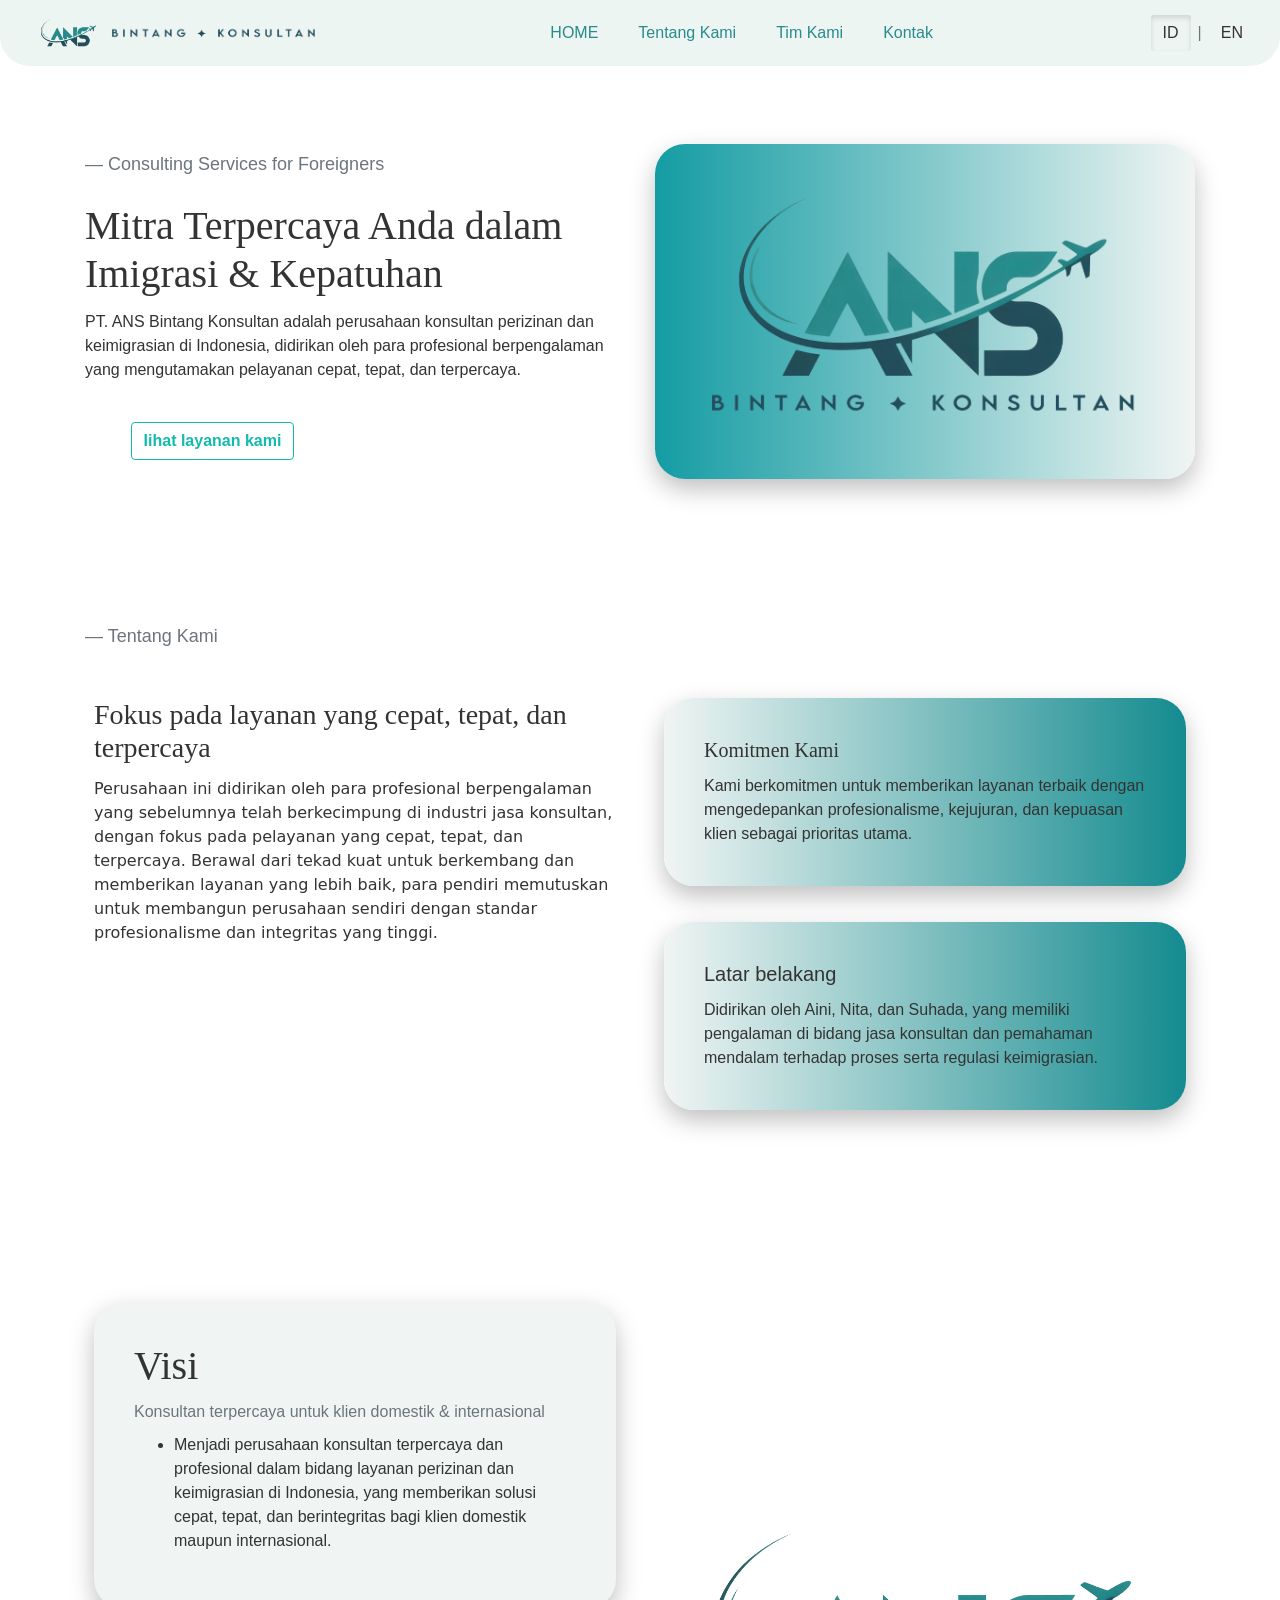
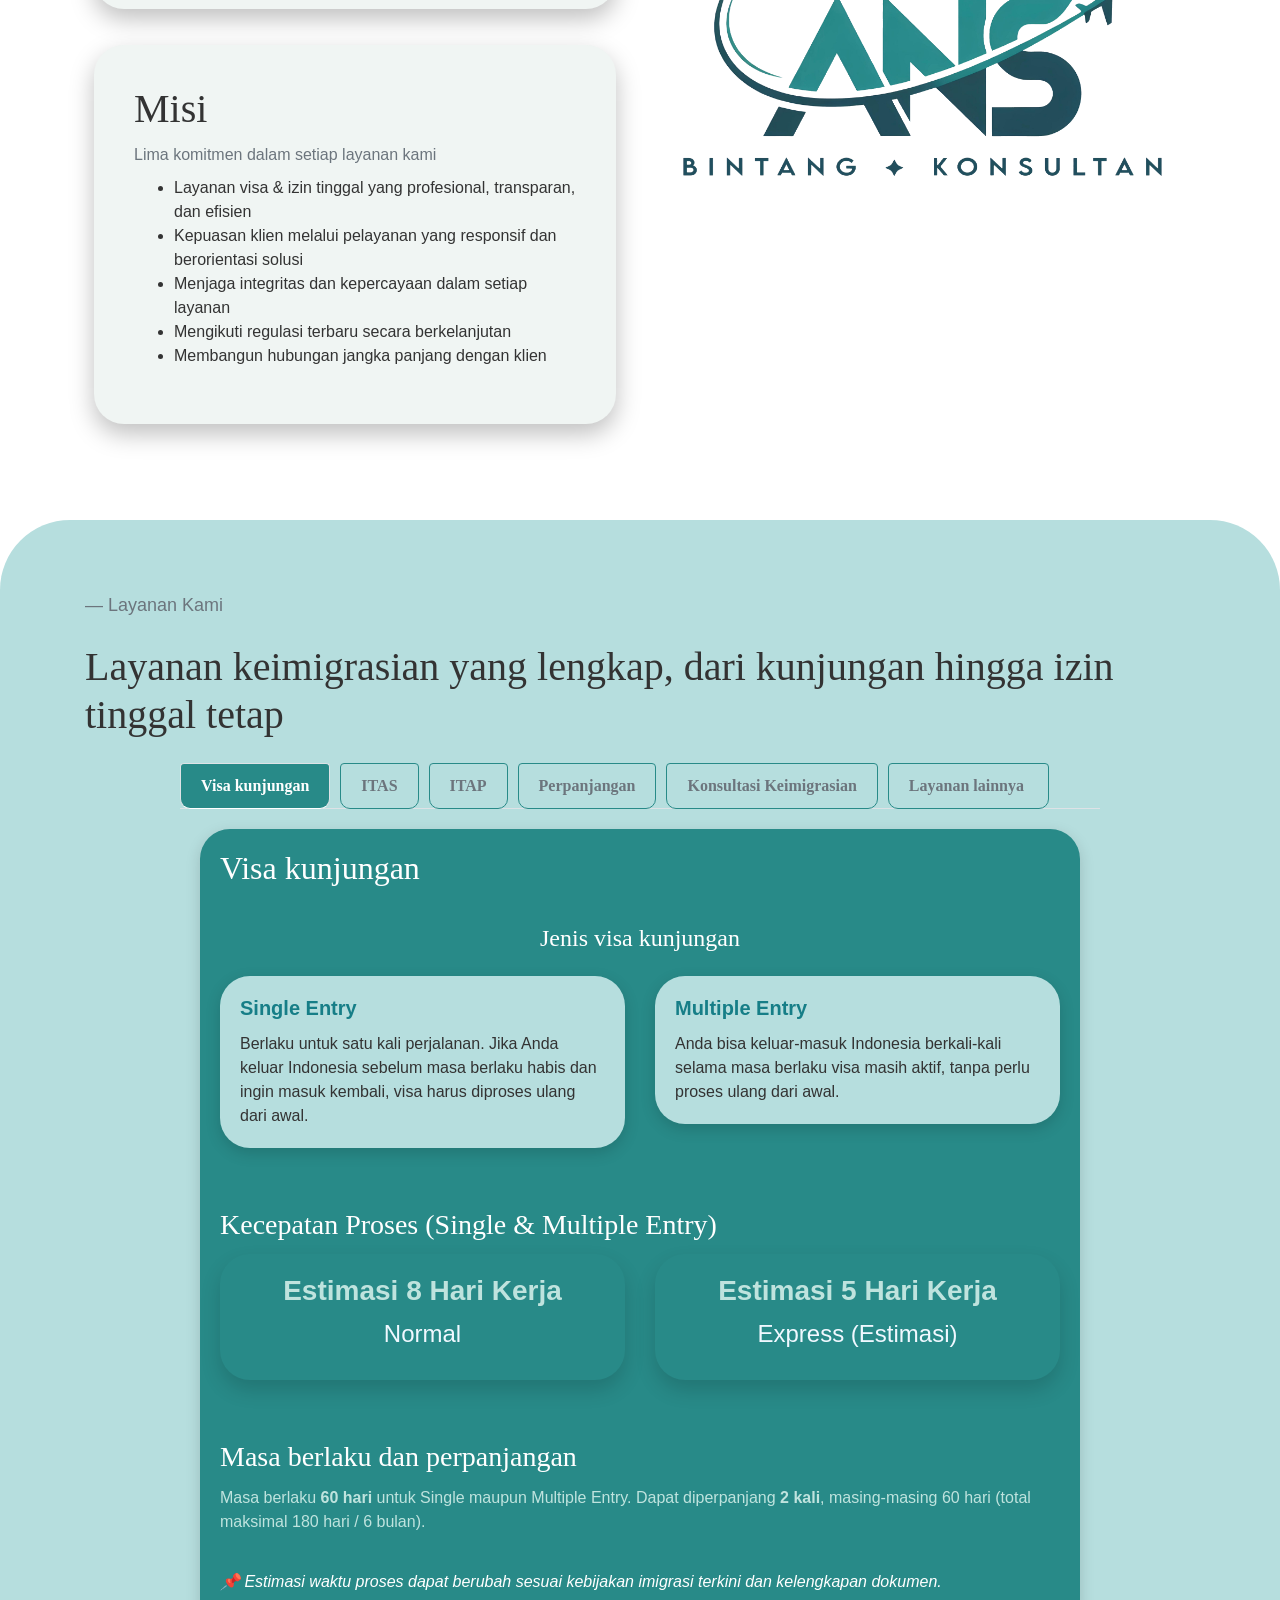
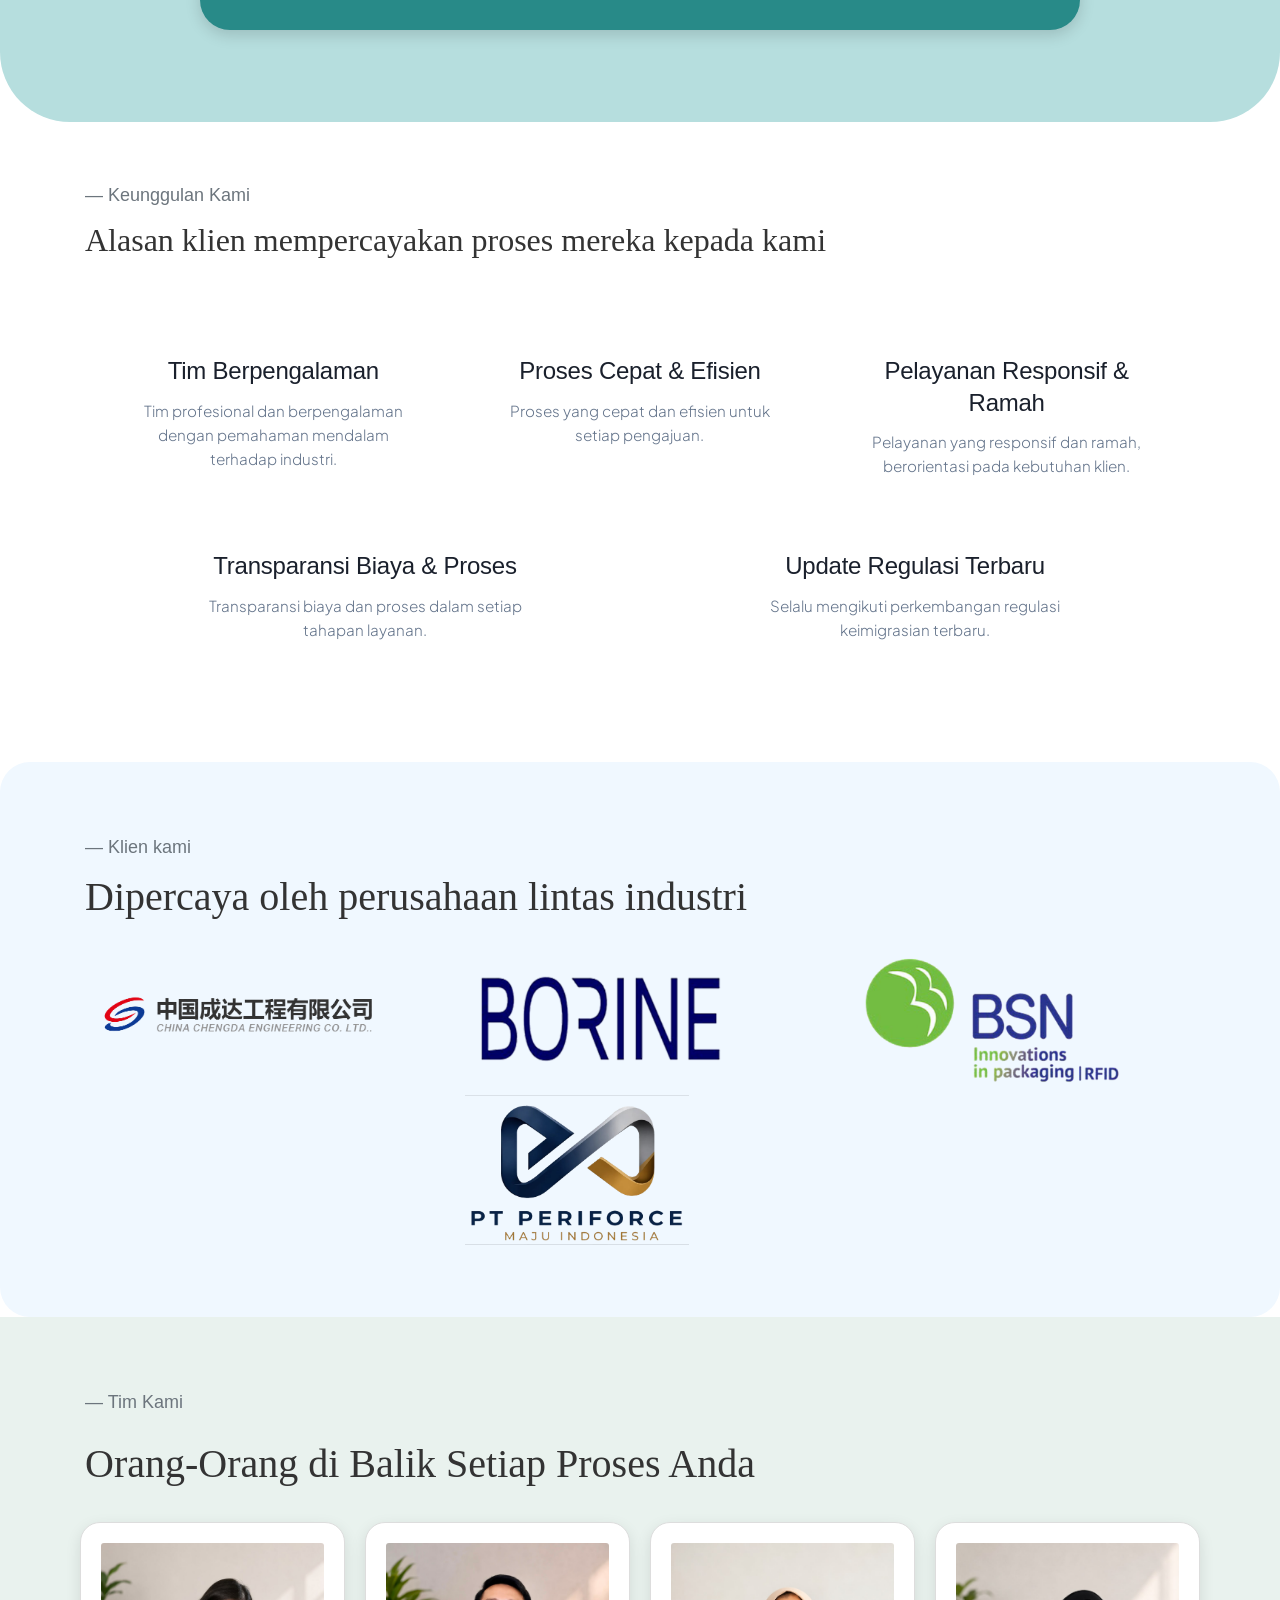
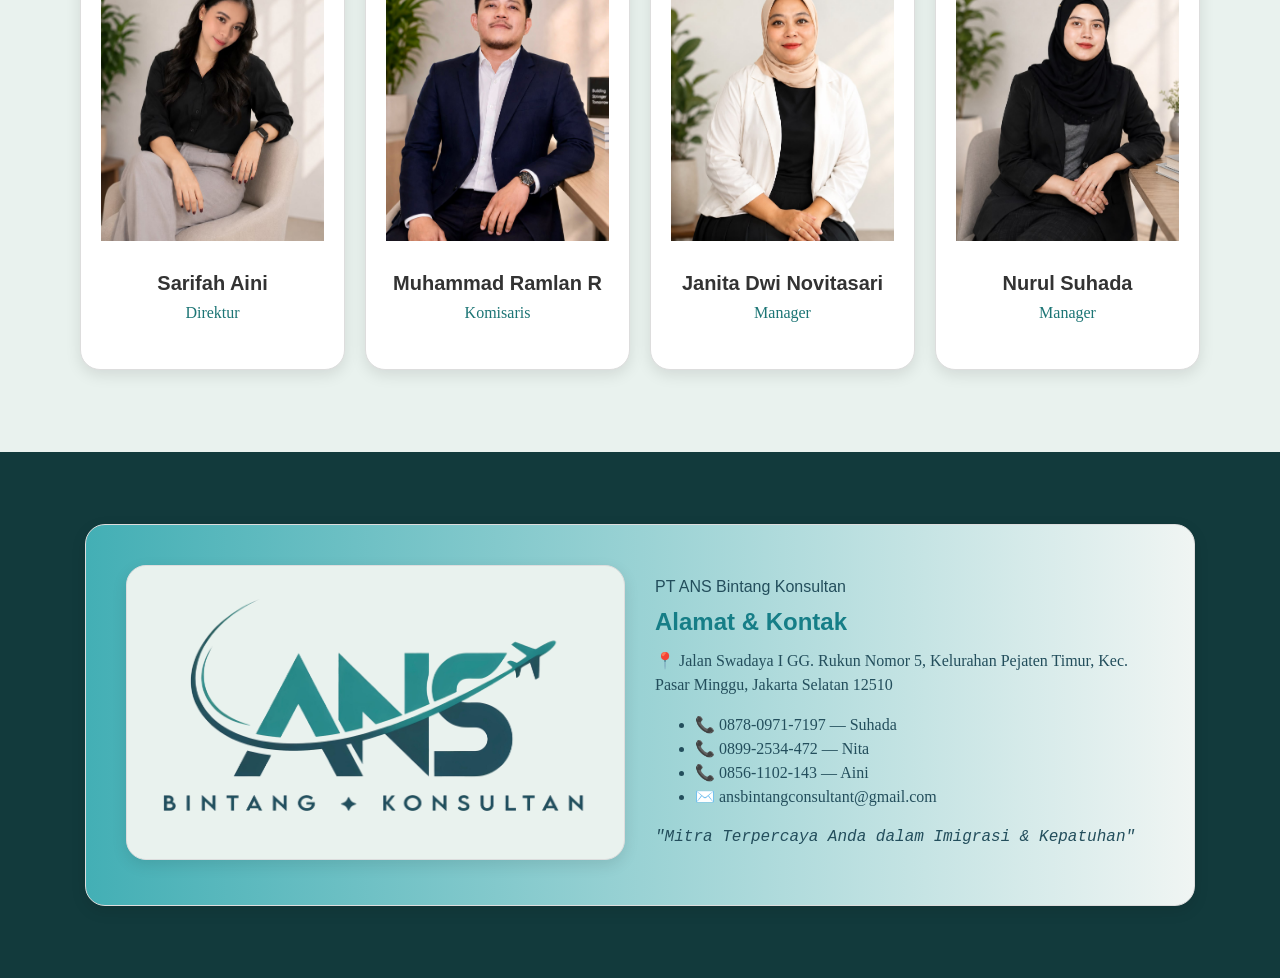
<file: index.html>
<!DOCTYPE html>
<html>

<head>
  <meta charset="utf-8">
  <meta name="viewport" content="width=device-width, initial-scale=1">
  <link rel="stylesheet" href="https://cdnjs.cloudflare.com/ajax/libs/font-awesome/4.7.0/css/font-awesome.min.css" type="text/css">
  <link rel="stylesheet" href="theme.css" type="text/css">
  <link rel="preconnect" href="https://fonts.googleapis.com">
  <link rel="preconnect" href="https://fonts.gstatic.com" crossorigin="">
  <link href="https://fonts.googleapis.com/css2?family=Plus+Jakarta+Sans:wght@300;400;500&amp;display=swap" rel="stylesheet">
</head>

<body>
  <div id="google_translate_element" style="display:none;"></div>
  <nav class="navbar navbar-expand-md custom-navbar fixed-top">
    <div class="container">
      <a class="navbar-brand" href="#">
        <img src="bahan/logoans.png" alt="Logo" class="logo" style="height: 30px;">
        <img src="bahan/logonav.png" alt="Logo" class="logo">

      </a>
      <button class="navbar-toggler border-0" type="button" data-toggle="collapse" data-target="#navbar3">
        <span class="navbar-toggler-icon"></span>
      </button>
      <div class="collapse navbar-collapse justify-content-center" id="navbar3">
        <ul class="navbar-nav">
          <li class="nav-item mx-2"><a class="nav-link" href="#"><b>HOME</b></a></li>
          <li class="nav-item mx-2"><a class="nav-link" href="#tentang-kami"><b>Tentang Kami</b></a></li>
          <li class="nav-item mx-2"><a class="nav-link" href="#tim-kami"><b>Tim Kami</b></a></li>
          <li class="nav-item mx-2"><a class="nav-link" href="#footer"><b>Kontak</b></a></li>
        </ul>
          </div>
      </div>
       <div class="lang-switcher d-flex align-items-center">
        <button class="btn btn-lang active" onclick="changeLanguage('id')">ID</button>
        <span class="text-muted mx-1">|</span>
        <button class="btn btn-lang" onclick="changeLanguage('en')">EN</button>
      </div>
  </nav>
  <div class="head py-5 mt-5">
    <div class="container">
      <div class="row">
        <div class="d-flex flex-column justify-content-center col-lg-6" style="">
          <div class="blockquote" id="judul-head">
            <div class="blockquote-footer" id="judul-head">Consulting Services for Foreigners</div>
          </div>
          <h1 style="font-family:Georgia, 'Times New Roman', Times, serif"><b>Mitra Terpercaya Anda dalam Imigrasi &amp; Kepatuhan</b></h1>
          <p class="">PT. ANS Bintang Konsultan adalah perusahaan konsultan perizinan dan keimigrasian di Indonesia, didirikan oleh para profesional berpengalaman yang mengutamakan pelayanan cepat, tepat, dan terpercaya.</p>
          <div class="row mt-3">
            <div class="col-md-6 d-flex justify-content-center mb-2"><a class="btn btn-outline-primary" href="#layanan" style="font-weight: 600;">Iihat layanan kami</a></div>
          </div>
        </div>
        <div class="col-lg-6 align-items-center justify-content-center d-flex" style="">
          <div class="logo-card">
            <div class="card-body">
              <div class="row">
                <div class="col-md-12"><img class="img-fluid d-block" src="bahan/logo.png"></div>
              </div>
            </div>
          </div>
        </div>
      </div>
    </div>
  </div>
  <div class="tentang-kami py-5" style="" id="tentang-kami">
    <div class="container">
      <div class="row">
        <div class="col-md-12">
          <div class="blockquote">
            <div class="blockquote-footer" style="font-family:Poppins, sans-serif ;">Tentang Kami</div>
          </div>
        </div>
      </div>
      <div class="row">
        <div class="col-md-6 p-3">
          <h3 class="" style="font-family:Georgia, 'Times New Roman', Times, serif"><b>Fokus pada layanan yang cepat, tepat, dan terpercaya&nbsp;</b></h3>
          <p style="font-family:system-ui, -apple-system, BlinkMacSystemFont, 'Segoe UI', Roboto, Oxygen, Ubuntu, Cantarell, 'Open Sans', 'Helvetica Neue', sans-serif ;">Perusahaan ini didirikan oleh para profesional berpengalaman yang sebelumnya telah berkecimpung di industri jasa konsultan, dengan fokus pada pelayanan yang cepat, tepat, dan terpercaya. Berawal dari tekad kuat untuk berkembang dan memberikan layanan yang lebih baik, para pendiri memutuskan untuk membangun perusahaan sendiri dengan standar profesionalisme dan integritas yang tinggi.</p>
        </div>
        <div class="col-md-6 p-3">
          <div class="cardtittle">
            <div class="card-body">
              <h5 class="card-title" style="font-family:Georgia, 'Times New Roman', Times, serif"><b>Komitmen Kami</b></h5>
              <p class="card-text">Kami berkomitmen untuk memberikan layanan terbaik dengan mengedepankan profesionalisme, kejujuran, dan kepuasan klien sebagai prioritas utama.</p>
            </div>
          </div>
          <div class="cardtittle mt-4">
            <div class="card-body">
              <h5 class="card-title"><b>Latar belakang</b></h5>
              <p class="card-text">Didirikan oleh Aini, Nita, dan Suhada, yang memiliki pengalaman di bidang jasa konsultan dan pemahaman mendalam terhadap proses serta regulasi keimigrasian.</p>
            </div>
          </div>
        </div>
      </div>
    </div>
  </div>
  <div class="py-5" style="" id="visi-misi">
    <div class="container">
      <div class="row">
        <div class="d-flex flex-column justify-content-center p-3 col-lg-6 order-1 order-lg-2"><img class="img-fluid d-block" src="bahan/logo.png"></div>
        <div class="p-0 col-lg-6 order-2 order-lg-1 align-items-center justify-content-center d-flex">
          <div class="d-flex flex-column justify-content-center p-3 col-lg-12 order-1 order-lg-2">
            <div class="card1">
              <div class="card-body">
                <h1 class="card-title" style="font-family: Georgia, 'Times New Roman', Times, serif;">Visi</h1>
                <h6 class="card-subtitle my-2 text-muted">Konsultan terpercaya untuk klien domestik &amp; internasional</h6>
                <ul class="">
                  <li>Menjadi perusahaan konsultan terpercaya dan profesional dalam bidang layanan perizinan dan keimigrasian di Indonesia, yang memberikan solusi cepat, tepat, dan berintegritas bagi klien domestik maupun internasional.</li>
                </ul>
              </div>
            </div>
            <div class="card1 mt-4">
              <div class="card-body" style="">
                <h1 class="card-title" style="font-family:Georgia, 'Times New Roman', Times, serif ;">Misi</h1>
                <h6 class="card-subtitle my-2 text-muted">Lima komitmen dalam setiap layanan kami</h6>
                <ul class="">
                  <li>Layanan visa &amp; izin tinggal yang profesional, transparan, dan efisien</li>
                  <li>Kepuasan klien melalui pelayanan yang responsif dan berorientasi solusi</li>
                  <li>Menjaga integritas dan kepercayaan dalam setiap layanan</li>
                  <li>Mengikuti regulasi terbaru secara berkelanjutan</li>
                  <li>Membangun hubungan jangka panjang dengan klien</li>
                </ul>
              </div>
            </div>
          </div>
        </div>
      </div>
    </div>
  </div>
  <div class=" py-5" style="background-color: #b6dede; border-radius: 70px;" id="layanan">
    <div class="container">
      <div class="row">
        <div class="col-md-12">
          <div class="blockquote">
            <div class="blockquote-footer">Layanan Kami</div>
          </div>
        </div>
      </div>
      <div class="row">
        <div class="col-md-12">
          <h1 class="mb-3" style="font-family:Georgia, 'Times New Roman', Times, serif"><b>Layanan keimigrasian yang lengkap, dari kunjungan hingga izin tinggal tetap</b></h1>
        </div>
      </div>
      <div class="row d-flex align-items-center justify-content-center" style="">
        <div class="col-md-10">
          <ul class="nav nav-tabs">
            <li class="nav-item"> <a href="" class="active nav-link" data-toggle="tab" data-target="#tabone" style="font-family:times; font-weight: 700;">Visa kunjungan</a> </li>
            <li class="nav-item"> <a class="nav-link" href="" data-toggle="tab" data-target="#tabtwo" style="font-family:times; font-weight: 700;">ITAS</a> </li>
            <li class="nav-item"> <a href="" class="nav-link" data-toggle="tab" data-target="#tabthree" style="font-family:times; font-weight: 700;">ITAP</a> </li>
            <li class="nav-item"> <a href="" class="nav-link" data-toggle="tab" data-target="#tabfour" style="font-family:times; font-weight: 700;">Perpanjangan</a> </li>
            <li class="nav-item"> <a href="" class="nav-link" data-toggle="tab" data-target="#tabfive" style="font-family:times; font-weight: 700;">Konsultasi Keimigrasian</a> </li>
            <li class="nav-item"> <a href="" class="nav-link" data-toggle="tab" data-target="#tabsix" style="font-family:times; font-weight: 700;">Layanan lainnya&nbsp;</a> </li>
          </ul>
          <div class="tab-content">
            <div class="tab-pane fade show active" id="tabone" role="tabpanel">
              <div class="cardtab">
                <div class="cardtab-body">
                  <h2 class="visa" style="font-family: times; font-weight: 500; color: white;">Visa kunjungan</h2>
                  <h4 class="visa mt-4 text-center" style="font-family: times; font-weight: 400; color: white;">Jenis visa kunjungan</h4>
                  <div class="row mt-3">
                    <div class="col-md-6 mb-3">
                      <div class="cardvisa">
                        <div class="cardvisa-body">
                          <h5 class="card-title" style="font-family: sans-serif; font-weight: 500; color: #167e87;"><b>Single Entry</b></h5>
                          <p class="card-text" style="font-weight: 400;">Berlaku untuk satu kali perjalanan. Jika Anda keluar Indonesia sebelum masa berlaku habis dan ingin masuk kembali, visa harus diproses ulang dari awal.</p>
                        </div>
                      </div>
                    </div>
                    <div class="col-md-6 mb-3">
                      <div class="cardvisa">
                        <div class="cardvisa-body">
                          <h5 class="card-title" style="font-family: sans-serif; font-weight: 500; color: #167e87;"><b>Multiple Entry</b></h5>
                          <p class="card-text" style="font-weight: 400;">Anda bisa keluar-masuk Indonesia berkali-kali selama masa berlaku visa masih aktif, tanpa perlu proses ulang dari awal.</p>
                        </div>
                      </div>
                    </div>
                  </div>
                  <h3 class="mt-4" style="font-family: times; font-weight: 500; color: white;">Kecepatan Proses (Single &amp; Multiple Entry)</h3>
                  <div class="row">
                    <div class="col-md-6 mb-3">
                      <div class="cardtime">
                        <div class="cardtime-body">
                          <h3 class="card-title text-center" style="font-family: sans-serif; font-weight: 600; color: #bfe3de;"><b>Estimasi 8 Hari Kerja</b></h3>
                          <h4 class="text-center " style="font-weight: 400; color: aliceblue;">Normal</h4>
                        </div>
                      </div>
                    </div>
                    <div class="col-md-6 mb-3">
                      <div class="cardtime">
                        <div class="cardtime-body">
                          <h3 class="card-title text-center" style="font-family: sans-serif; font-weight: 500; color: #bfe3de"><b>Estimasi 5 Hari Kerja</b></h3>
                          <h4 class="card-subtitle my-2 text-center" style="font-weight: 400; color: aliceblue;">Express (Estimasi)</h4>
                        </div>
                      </div>
                    </div>
                  </div>
                  <h3 class="cardvisa mt-4" style="font-family: times; font-weight: 500; color: white;">Masa berlaku dan perpanjangan&nbsp;</h3>
                  <p class="cardvisa" style="font-weight: 400; color: #bfe3de;">Masa berlaku <b>60 hari </b>untuk Single maupun Multiple Entry. Dapat diperpanjang <b>2 kali</b>, masing-masing 60 hari (total maksimal 180 hari / 6 bulan).</p>
                  <p class="cardvisa mt-4" style="color: white;"><i>📌 Estimasi waktu proses dapat berubah sesuai kebijakan imigrasi terkini dan kelengkapan dokumen.</i></p>
                </div>
              </div>
            </div>
            <div class="tab-pane fade" id="tabtwo" role="tabpanel">
              <div class="cardtab">
                <div class="cardtab-body">
                  <h3 class="" style="font-family: times; font-weight: 500; color: white;">ITAS (Izin Tinggal Terbatas)<br></h3>
                  <h5 class="gokil text-center mt-4" style="font-family: times; font-weight: 400; color: white" ;="" contenteditable="true">Kategori ITAS &amp; Estimasi Proses</h5>
                  <ul class="list-group itas-list mt-3">
                    <li class="list-group-item d-flex align-items-center justify-content-between"><b>ITAS Tenaga Kerja Asing (TKA)</b><br>
                      <div class="row">
                        <div class="col-md-12">
                          <h5 class="">20 Hari Kerja</h5>
                        </div>
                      </div>
                    </li>
                    <li class="list-group-item d-flex justify-content-between align-items-center" style=""><b>ITAS Investor</b><br>
                      <div class="row">
                        <div class="col-md-12">
                          <h5 class="">7 Hari Kerja</h5>
                        </div>
                      </div>
                    </li>
                    <li class="list-group-item d-flex justify-content-between align-items-center"><b>ITAS Keluarga</b><br>
                      <div class="row">
                        <div class="col-md-12">
                          <h5 class="">7 Hari Kerja</h5>
                        </div>
                      </div>
                    </li>
                    <li class="list-group-item d-flex justify-content-between align-items-center"><b>ITAS Lansia</b><br>
                      <div class="row">
                        <div class="col-md-12">
                          <h5 class="">7 Hari Kerja</h5>
                        </div>
                      </div>
                    </li>
                  </ul>
                  <p class="mt-4" style="color: white;"><i>📌 *Estimasi waktu proses, dapat berubah sesuai kebijakan imigrasi &amp; kelengkapan dokumen masing-masing kategori.</i></p>
                </div>
              </div>
            </div>
            <div class="tab-pane fade" id="tabthree" role="tabpanel">
              <div class="cardtab">
                <div class="cardtab-body">
                  <h3 contenteditable="true" style="font-family: times; color: white; font-weight: 500;">ITAP (Izin Tinggal Tetap)</h3>
                  <h5 class="gokil text-center mt-4" style="font-family: times; color: white; font-weight: 400;">Estimasi waktu proses</h5>
                  <div class="cardtime">
                    <div class="cardtime-body">
                      <h3 style="font-family: sans-serif; font-weight: 600; color: #bfe3de;">⏱ 20 Hari Kerja</h3>
                      <h5 class="" style="font-weight: 400; color: aliceblue;">Estimasi, sejak dokumen lengkap diterima</h5>
                    </div>
                  </div>
                  <p class="mt-4" style="color: white;"><i>📌 Estimasi waktu proses dapat berubah sesuai kebijakan imigrasi &amp; kasus masing-masing. ITAP berlaku 5 tahun dan dapat diperpanjang.</i></p>
                </div>
              </div>
            </div>
            <div class="tab-pane fade" id="tabfour" role="tabpanel">
              <div class="cardtab">
                <div class="cardtab-body">
                  <h3 style="font-family: times; color: white; font-weight: 500;">Perpanjangan Visa &amp; Izin Tinggal</h3>
                  <h5 class="gokil mt-4 text-center" style="font-family: times; color: white; font-weight: 400;">Estimasi Waktu Proses</h5>
                  <ul class="list-group itas-list">
                    <li class="list-group-item d-flex justify-content-between align-items-center">Perpanjangan Visa Kunjungan&nbsp;<br>
                      <div class="row">
                        <div class="col-md-12">
                          <h5 class="">7 Hari Kerja</h5>
                        </div>
                      </div>
                    </li>
                    <li class="list-group-item d-flex justify-content-between align-items-center">Perpanjangan ITAS&nbsp;<br>
                      <div class="row">
                        <div class="col-md-12">
                          <h5>20 Hari Kerja</h5>
                        </div>
                      </div>
                    </li>
                  </ul>
                  <p class="mt-4" style="color: white;"><i>📌 *Estimasi waktu proses. Ajukan minimal 30 hari sebelum masa berlaku habis agar tidak dikenai denda overstay. Untuk perpanjangan ITAP, estimasi menyesuaikan kasus — hubungi kami.</i></p>
                </div>
              </div>
            </div>
            <div class="tab-pane fade" id="tabfive" role="tabpanel">
              <div class="cardtab" id="tabkonsul">
                <div class="cardtab-body">
                  <h3 style="font-family: times; color: white; font-weight: 500;">Konsultasi Keimigrasian</h3>
                  <h5 class="gokil mt-4 text-center" style="font-family: times; color: white; font-weight: 400;">Konsultasi awal dapat langsung dilakukan lewat WhatsApp atau email berikut:</h5>
                  <div class="list-group itas-list">
                    <a href="https://wa.me/628561102143" class="list-group-item list-group-item-action">💬 WhatsApp Aini — 0856-1102-143</a>
                    <a href="https://wa.me/628992534472" class="list-group-item list-group-item-action">💬 WhatsApp Nita — 0899-2534-472</a>
                    <a href="https://wa.me/6287809717197" class="list-group-item list-group-item-action">💬 WhatsApp Suhada — 0878-0971-7197</a>
                    <a href="#tabkonsul" class="list-group-item list-group-item-action">✉️ ansbintangconsultant@gmail.com</a>
                  </div>
                </div>
              </div>
            </div>
            <div class="tab-pane fade" id="tabsix" role="tabpanel">
              <div class="cardtab">
                <div class="cardtab-body">
                  <h3 style="font-family: times; color: white; font-weight: 500;">Beberapa layanan tambahan yang sering kami bantu:</h3>
                  <ul class="" style="font-family: sans-serif; color: white;">
                    <li>Apostille&nbsp;</li>
                    <li>Visa Mancanegara</li>
                    <li>Legalisasi &amp; Terjemahan Tersumpah</li>
                    <li>Legal Perusahaan</li>
                    <li>Dan Lain-lain</li>
                  </ul>
                  <p class="mt-4" style="color: white;"><i>📌 Dokumen &amp; estimasi waktu akan ditentukan setelah kami memahami kebutuhan spesifik Anda.</i></p>
                  <div class="table-responsive">
                    <table class="table">
                      <thead>
                        <tr></tr>
                      </thead>
                    </table>
                  </div>
                </div>
              </div>
            </div>
          </div>
        </div>
      </div>
      <div class="row">
        <div class="col-md-12">
        </div>
      </div>
    </div>
  </div>
  <div class="py-3 text-center mt-4">
    <div class="container">
      <div class="row">
        <div class="col-md-12">
          <div class="blockquote-footer text-left" style="font-size: large;">Keunggulan Kami</div>
        </div>
      </div>
      <div class="row">
        <div class="col-md-12 mt-2">
          <h2 class="text-left mb-0" style="font-family: times;">Alasan klien mempercayakan proses mereka kepada kami</h2>
        </div>
      </div>
      <div class="keunggulan">
        <div class="row g-4 ">
          <div class="col-lg-4 col-md-4 p-4">
            <h4>Tim Berpengalaman</h4>
            <p>Tim profesional dan berpengalaman dengan pemahaman mendalam terhadap industri.</p>
          </div>
          <div class="col-lg-4 col-md-4 p-4 ">
            <h4>Proses Cepat &amp; Efisien</h4>
            <p>Proses yang cepat dan efisien untuk setiap pengajuan.</p>
          </div>
          <div class="col-lg-4 col-md-4 p-4">
            <h4>Pelayanan Responsif &amp; Ramah</h4>
            <p>Pelayanan yang responsif dan ramah, berorientasi pada kebutuhan klien.</p>
          </div>
        </div>
        <div class="row g-4">
          <div class="col-md-6">
            <div class="p-4" style="">
              <h4>Transparansi Biaya &amp; Proses</h4>
              <p>Transparansi biaya dan proses dalam setiap tahapan layanan.</p>
            </div>
          </div>
          <div class="col-md-6">
            <div class="p-4" style="">
              <h4>Update Regulasi Terbaru</h4>
              <p>Selalu mengikuti perkembangan regulasi keimigrasian terbaru.</p>
            </div>
          </div>
        </div>
      </div>
    </div>
  </div>
  <div class="py-5" style="background-color: aliceblue; border-radius: 30px;">
    <div class="container">
      <div class="row " >
         <div class="col-md-12">
          <div class="blockquote-footer text-left" style="font-size: medium; font-size: large;">Klien kami</div>
        </div>
        <div class="mx-auto col-md-12 text-left mt-2">
          <h1 class="mb-3" style="font-family: times; font-weight: 400;">Dipercaya oleh perusahaan lintas industri</h1>
        </div>
      </div>
      <div class="row align-items-center justify-content-center">
          <div class="col-4">
              <img src="bahan/klien1.png" class="img-fluid client-logo">
          </div>
          <div class="col-4">
              <img src="bahan/klien2.png" class="img-fluid client-logo">
          </div>
          <div class="col-4">
              <img src="bahan/klien3.png" class="img-fluid client-logo">
          </div>
          <div class="col-4">
              <img src="bahan/klien4.png" class="img-fluid client-logo">
          </div>
      </div>
    </div>
  </div>
  <div class="py-5 text-center" style="background: #e9f2ee;" id="tim-kami">
    <div class="container">
      <div class="row">
        <div class="col-md-12">
          <div class="blockquote text-left">
            <div class="blockquote-footer">Tim Kami</div>
          </div>
        </div>
      </div>
      <div class="row">
        <div class="mx-auto col-md-12">
          <h1 class="mb-3 text-left" style="font-family: times;">Orang-Orang di Balik Setiap Proses Anda</h1>
        </div>
      </div>
      <div class="row">
        <div class="col-md-3" style="padding: 10px;">
          <div class="cardtim text-center"> <img class="card-img-top" src="bahan/foto1.jpg" alt="Card image cap">
            <div class="cardtim-body">
              <h5 class="mb-1">Sarifah Aini</h5>
              <p class="card-text text-center mb-3">Direktur</p>
            </div>
          </div>
        </div>
        <div class="col-md-3" style="padding: 10px;">
          <div class="cardtim text-center"> <img class="card-img-top" src="bahan/foto2.jpg" alt="Card image cap">
            <div class="cardtim-body">
              <h5 class="mb-1" contenteditable="true">Muhammad Ramlan R</h5>
              <p class="card-text mb-3">Komisaris</p>
            </div>
          </div>
        </div>
        <div class="col-md-3" style="padding: 10px;">
          <div class="cardtim text-center"> <img class="card-img-top" src="bahan/foto3.jpg" alt="Card image cap">
            <div class="cardtim-body">
              <h5 class="mb-1">Janita Dwi Novitasari</h5>
              <p class="card-text mb-3">Manager</p>
            </div>
          </div>
        </div>
        <div class="col-md-3" style="padding: 10px;">
          <div class="cardtim text-center"> <img class="card-img-top" src="bahan/foto4.jpg" alt="Card image cap">
            <div class="cardtim-body">
              <h5 class="mb-1">Nurul Suhada</h5>
              <p class="card-text mb-3">Manager</p>
            </div>
          </div>
        </div>
      </div>
    </div>
  </div>
  <div class=" footer py-5" style="background: #123a3c;" id="footer">
    <div class="container">
      <div class="row">
        <div class="col-md-12">
          <div class="cardfoot ">
            <div class="cardfoot-body">
              <div class="row">
                <div class="col-md-6">
                  <div class="cardfoot1">
                    <div class="cardfoot1-body">
                      <img class="img-fluid d-block" src="bahan/logo.png"></div>
                  </div>
                </div>
                <div class="col-md-6 info">
                  <h6 class="mt-2" style="font-weight: 300;">PT ANS Bintang Konsultan</h6>
                  <h4 class="" style="font-weight: 600; color: #167e87;">Alamat &amp; Kontak</h4>
                  <p class="">📍 Jalan Swadaya I GG. Rukun Nomor 5, Kelurahan Pejaten Timur, Kec. Pasar Minggu, Jakarta Selatan 12510</p>
                  <ul class="" style="">
                    <li>📞 0878-0971-7197 — Suhada</li>
                    <li>📞 0899-2534-472 — Nita</li>
                    <li>📞 0856-1102-143 — Aini</li>
                    <li>✉️ ansbintangconsultant@gmail.com</li>
                  </ul>
                  <p class="text-monospace"><i>"Mitra Terpercaya Anda dalam Imigrasi &amp; Kepatuhan"</i></p>
                </div>
              </div>
            </div>
          </div>
        </div>
      </div>
    </div>
  </div>
  <div id="google_translate_element" style="display: none;"></div>
  <script src="https://code.jquery.com/jquery-3.3.1.slim.min.js" integrity="sha384-q8i/X+965DzO0rT7abK41JStQIAqVgRVzpbzo5smXKp4YfRvH+8abtTE1Pi6jizo" crossorigin="anonymous"></script>
  <script src="https://cdnjs.cloudflare.com/ajax/libs/popper.js/1.14.3/umd/popper.min.js" integrity="sha384-ZMP7rVo3mIykV+2+9J3UJ46jBk0WLaUAdn689aCwoqbBJiSnjAK/l8WvCWPIPm49" crossorigin="anonymous"></script>
  <script src="https://stackpath.bootstrapcdn.com/bootstrap/4.3.1/js/bootstrap.min.js" integrity="sha384-JjSmVgyd0p3pXB1rRibZUAYoIIy6OrQ6VrjIEaFf/nJGzIxFDsf4x0xIM+B07jRM" crossorigin="anonymous"></script>

<script type="text/javascript" src="//translate.google.com/translate_a/element.js?cb=googleTranslateElementInit"></script>

<script type="text/javascript">
  function googleTranslateElementInit() {
    new google.translate.TranslateElement({
      pageLanguage: 'id',
      includedLanguages: 'en',
      autoDisplay: false
    }, 'google_translate_element');
  }

  function changeLanguage(lang) {
    if (lang === 'en') {
      const translateSelect = document.querySelector('.goog-te-combo');
      if (translateSelect) {
        translateSelect.value = 'en';
        translateSelect.dispatchEvent(new Event('change'));
      }
      document.getElementById('btn-en').classList.add('active');
      document.getElementById('btn-id').classList.remove('active');

    } else if (lang === 'id') {
      // 1. Hapus semua jenis cookie googtrans (semua path & domain)
      const host = location.hostname;
      const domains = [host, '.' + host, '' + host.replace(/^www\./, '')];
      
      domains.forEach(domain => {
        document.cookie = `googtrans=; expires=Thu, 01 Jan 1970 00:00:00 UTC; path=/; domain=${domain};`;
        document.cookie = `googtrans=; expires=Thu, 01 Jan 1970 00:00:00 UTC; path=/;`;
      });

      // 2. Bersihkan LocalStorage & SessionStorage jika ada sisa translate
      localStorage.removeItem('googtrans');
      sessionStorage.removeItem('googtrans');

      // 3. Reload penuh (bypass cache browser) agar kembali ke teks asli
      window.location.href = window.location.pathname; 
    }
  }
</script>

</body>
</html>

</body>


</html>
</file>
